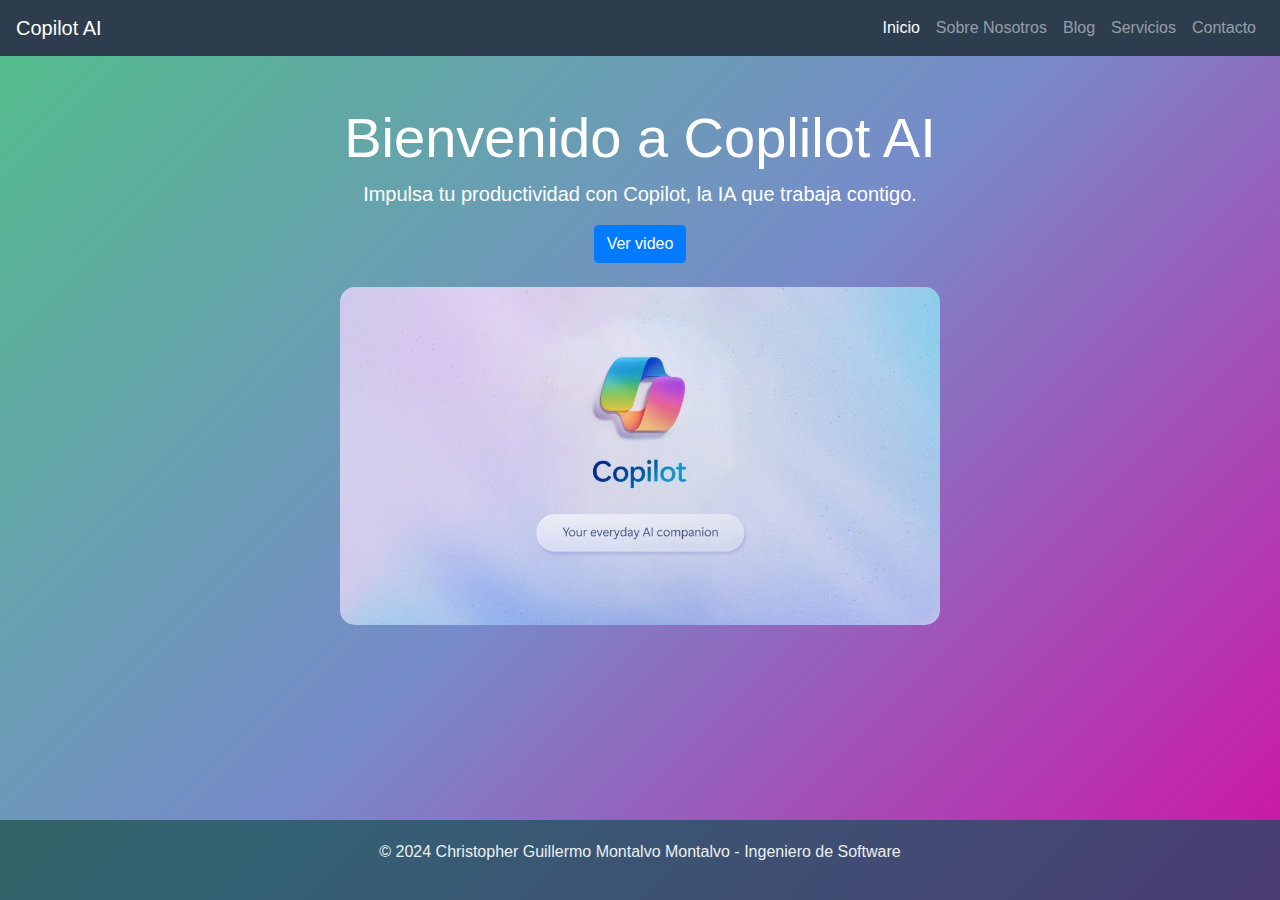
<file: index.html>
<!DOCTYPE html>
<html lang="es">
<head>
    <meta charset="UTF-8">
    <meta name="viewport" content="width=device-width, initial-scale=1.0">
    <title>Inicio - Copilot AI</title>
    <link rel="stylesheet" href="https://stackpath.bootstrapcdn.com/bootstrap/4.5.2/css/bootstrap.min.css">
    <link rel="stylesheet" href="estilos/style.css">
    <link rel="icon" href="asset/imagenes/copailot.png">
    <script src="https://code.jquery.com/jquery-3.5.1.slim.min.js"></script>
    <script src="https://cdn.jsdelivr.net/npm/@popperjs/core@2.9.2/dist/umd/popper.min.js"></script>
    <script src="https://stackpath.bootstrapcdn.com/bootstrap/4.5.2/js/bootstrap.min.js"></script>
</head>
<body>
    <header class="bg-dark text-white">
        <nav class="navbar navbar-expand-lg navbar-dark">
            <a class="navbar-brand" href="index.html">Copilot AI</a>
            <button class="navbar-toggler" type="button" data-toggle="collapse" data-target="#navbarNav" aria-controls="navbarNav" aria-expanded="false" aria-label="Toggle navigation">
                <span class="navbar-toggler-icon"></span>
            </button>
            <div class="collapse navbar-collapse" id="navbarNav">
                <ul class="navbar-nav ml-auto">
                    <li class="nav-item"><a class="nav-link active" href="index.html">Inicio</a></li>
                    <li class="nav-item"><a class="nav-link" href="nosotros.html">Sobre Nosotros</a></li>
                    <li class="nav-item"><a class="nav-link" href="blog.html">Blog</a></li>
                    <li class="nav-item"><a class="nav-link" href="servicios.html">Servicios</a></li>
                    <li class="nav-item"><a class="nav-link" href="contacto.html">Contacto</a></li>
                </ul>
            </div>
        </nav>
    </header>

    <section class="hero text-center py-5">
        <div class="container">
            <h1 class="display-4">Bienvenido a Coplilot AI</h1>
            <p class="lead">Impulsa tu productividad con Copilot, la IA que trabaja contigo.</p>
            <button class="btn btn-primary" data-toggle="modal" data-target="#exampleModal">Ver video</button>
        </div>
        <br>
            <img src="asset/imagenes/imagen.jpg" alt="Descripción de la imagen" class="img-fluid rounded-custom" />
    </section>

    <div class="modal fade" id="exampleModal" tabindex="-1" aria-labelledby="exampleModalLabel" aria-hidden="true">
        <div class="modal-dialog">
            <div class="modal-content">
                <div class="modal-header">
                    <h5 class="modal-title" id="exampleModalLabel">Más Información</h5>
                    <button type="button" class="close" data-dismiss="modal" aria-label="Close">
                        <span aria-hidden="true">&times;</span>
                    </button>
                </div>
                <div class="modal-body">
                    <iframe width="560" height="315" src="https://www.youtube.com/embed/fzoZ_f7ji5Q?si=uX8Go-SSrx2oaEMb" title="YouTube video player" frameborder="0" allow="accelerometer; autoplay; clipboard-write; encrypted-media; gyroscope; picture-in-picture; web-share" referrerpolicy="strict-origin-when-cross-origin" allowfullscreen></iframe>
                </div>
                <div class="modal-footer">
                    <button type="button" class="btn btn-secondary" data-dismiss="modal">Cerrar</button>
                </div>
            </div>
        </div>
    </div>

    <footer>
        <p>© 2024 Christopher Guillermo Montalvo Montalvo - Ingeniero de Software</p>
    </footer>

        <script>
        $('#videoModal').on('hidden.bs.modal', function () {
            var videoIframe = $('#videoIframe');
            var videoSrc = videoIframe.attr('src');
            videoIframe.attr('src', videoSrc);
        });
    </script>

</body>
</html>
</file>
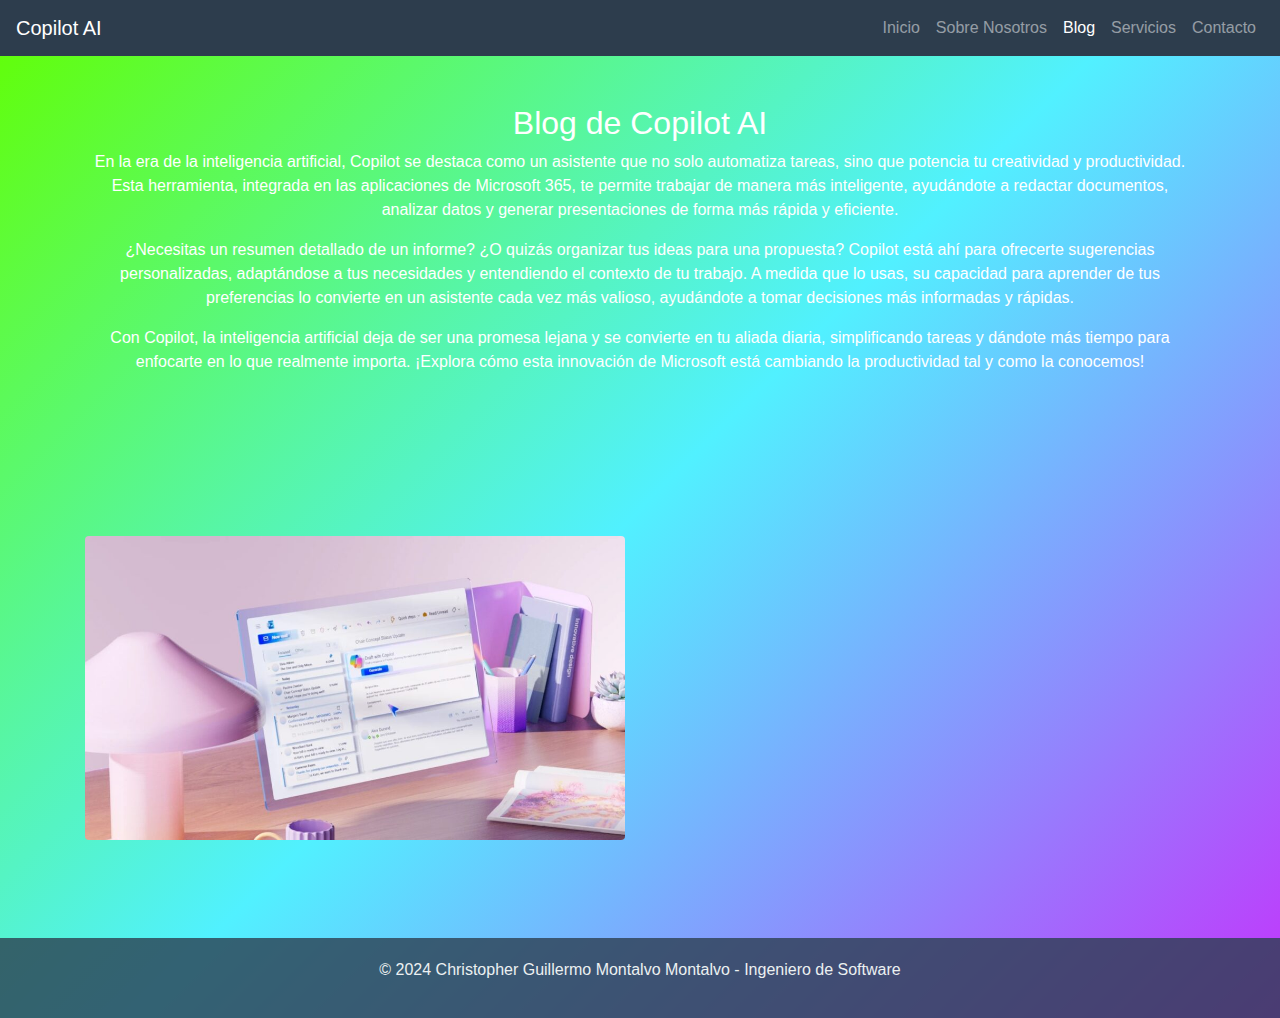
<file: blog.html>
<!DOCTYPE html>
<html lang="es">
<head>
    <meta charset="UTF-8">
    <meta name="viewport" content="width=device-width, initial-scale=1.0">
    <title>Blog - Copilot AI</title>
    <link rel="stylesheet" href="https://stackpath.bootstrapcdn.com/bootstrap/4.5.2/css/bootstrap.min.css">
    <link rel="stylesheet" href="estilos/style.css">
    <link rel="icon" href="asset/imagenes/copailot.png">
</head>
<body>
    <header class="bg-dark text-white">
        <nav class="navbar navbar-expand-lg navbar-dark">
            <a class="navbar-brand" href="index.html">Copilot AI</a>
            <button class="navbar-toggler" type="button" data-toggle="collapse" data-target="#navbarNav" aria-controls="navbarNav" aria-expanded="false" aria-label="Toggle navigation">
                <span class="navbar-toggler-icon"></span>
            </button>
            <div class="collapse navbar-collapse" id="navbarNav">
                <ul class="navbar-nav ml-auto">
                    <li class="nav-item"><a class="nav-link" href="index.html">Inicio</a></li>
                    <li class="nav-item"><a class="nav-link" href="nosotros.html">Sobre Nosotros</a></li>
                    <li class="nav-item"><a class="nav-link active" href="blog.html">Blog</a></li>
                    <li class="nav-item"><a class="nav-link" href="servicios.html">Servicios</a></li>
                    <li class="nav-item"><a class="nav-link" href="contacto.html">Contacto</a></li>
                </ul>
            </div>
        </nav>
    </header>

    <section id="section-blog" class="py-5">
        <div class="container">
            <h2 class="text-center">Blog de Copilot AI</h2>
            <p>
                En la era de la inteligencia artificial, Copilot se destaca como un asistente que no solo automatiza tareas, sino que potencia tu creatividad y productividad. Esta herramienta, integrada en las aplicaciones de Microsoft 365, te permite trabajar de manera más inteligente, ayudándote a redactar documentos, analizar datos y generar presentaciones de forma más rápida y eficiente.
            </p>
            <p>
                ¿Necesitas un resumen detallado de un informe? ¿O quizás organizar tus ideas para una propuesta? Copilot está ahí para ofrecerte sugerencias personalizadas, adaptándose a tus necesidades y entendiendo el contexto de tu trabajo. A medida que lo usas, su capacidad para aprender de tus preferencias lo convierte en un asistente cada vez más valioso, ayudándote a tomar decisiones más informadas y rápidas.
            </p>
            <p>
                Con Copilot, la inteligencia artificial deja de ser una promesa lejana y se convierte en tu aliada diaria, simplificando tareas y dándote más tiempo para enfocarte en lo que realmente importa. ¡Explora cómo esta innovación de Microsoft está cambiando la productividad tal y como la conocemos!
            </p>
        </div>
    </section>

    <section class="container my-5">
        <div class="row align-items-center">
            <div class="col-md-6 text-center">
                <img src="asset/imagenes/blog.jpg" alt="Descripción de la imagen" class="img-fluid rounded" style="max-width: 100%; height: auto;" />
            </div>
            <div class="col-md-6">
                <div class="embed-responsive embed-responsive-16by9">
                    <iframe width="560" height="315" src="https://www.youtube.com/embed/alZtWaeSa5M?si=yAFfeOWZzuKeH2aX" title="YouTube video player" frameborder="0" allow="accelerometer; autoplay; clipboard-write; encrypted-media; gyroscope; picture-in-picture; web-share" referrerpolicy="strict-origin-when-cross-origin" allowfullscreen></iframe>
                </div>
            </div>
        </div>
    </section>

    <footer>
        <p>© 2024 Christopher Guillermo Montalvo Montalvo - Ingeniero de Software</p>
    </footer>
</body>
</html>
</file>
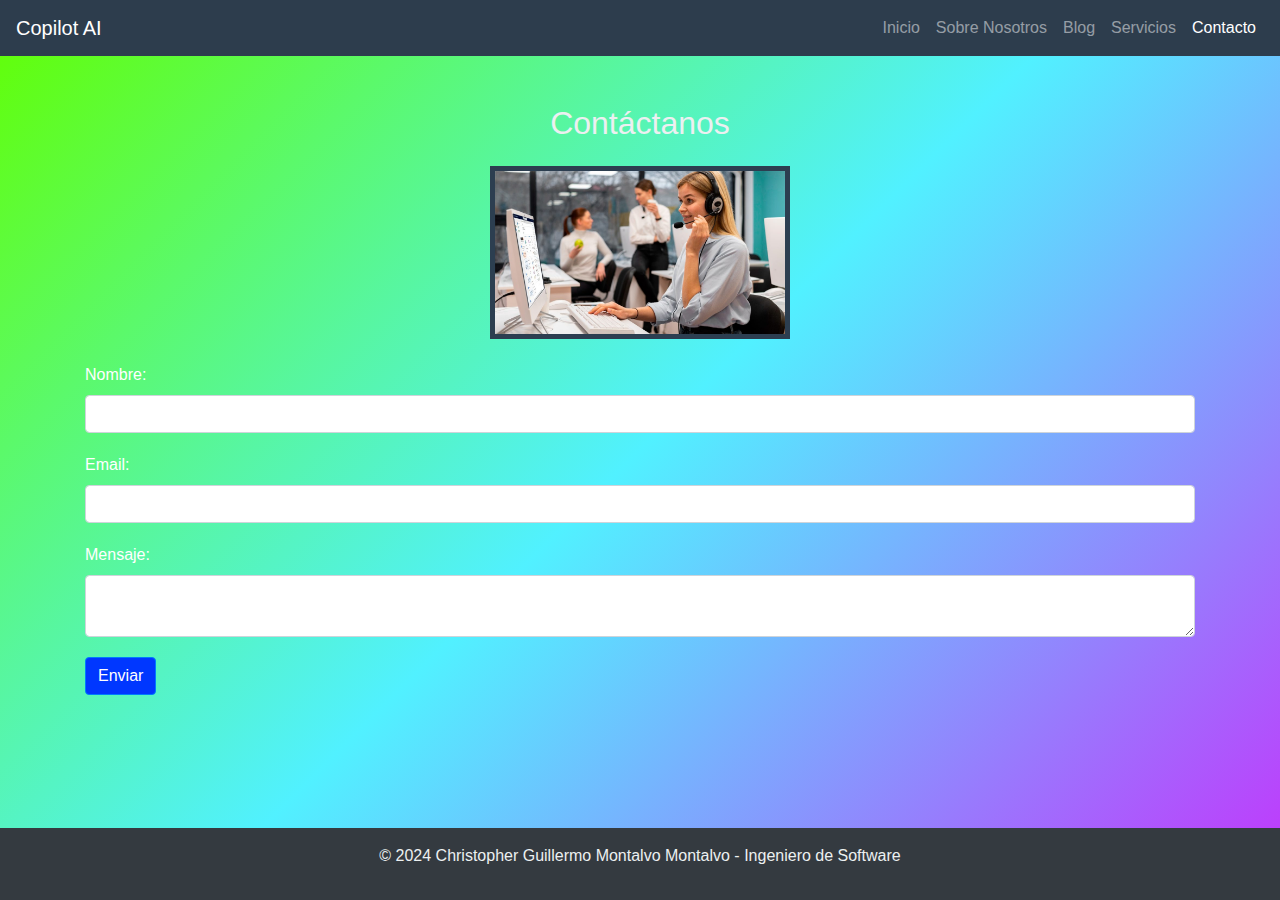
<file: contacto.html>
<!DOCTYPE html>
<html lang="es">

<head>
    <meta charset="UTF-8">
    <meta name="viewport" content="width=device-width, initial-scale=1.0">
    <title>Contacto - Copilot AI</title>
    <link rel="stylesheet" href="https://stackpath.bootstrapcdn.com/bootstrap/4.5.2/css/bootstrap.min.css">
    <link rel="stylesheet" href="estilos/style.css">
    <link rel="icon" href="asset/imagenes/copailot.png">
    <script src="https://code.jquery.com/jquery-3.5.1.slim.min.js"></script>
    <script src="https://cdn.jsdelivr.net/npm/@popperjs/core@2.9.2/dist/umd/popper.min.js"></script>
    <script src="https://stackpath.bootstrapcdn.com/bootstrap/4.5.2/js/bootstrap.min.js"></script>

</head>

<body>
    <header class="bg-dark text-white">
        <nav class="navbar navbar-expand-lg navbar-dark">
            <a class="navbar-brand" href="index.html">Copilot AI</a>
            <button class="navbar-toggler" type="button" data-toggle="collapse" data-target="#navbarNav"
                aria-controls="navbarNav" aria-expanded="false" aria-label="Toggle navigation">
                <span class="navbar-toggler-icon"></span>
            </button>
            <div class="collapse navbar-collapse" id="navbarNav">
                <ul class="navbar-nav ml-auto">
                    <li class="nav-item"><a class="nav-link" href="index.html">Inicio</a></li>
                    <li class="nav-item"><a class="nav-link" href="nosotros.html">Sobre Nosotros</a></li>
                    <li class="nav-item"><a class="nav-link" href="blog.html">Blog</a></li>
                    <li class="nav-item"><a class="nav-link" href="servicios.html">Servicios</a></li>
                    <li class="nav-item"><a class="nav-link active" href="contacto.html">Contacto</a></li>
                </ul>
            </div>
        </nav>
    </header>

    <section id="contacto" class="contacto py-5">
        <div class="container">
            <h2 class="text-center mb-4">Contáctanos</h2>
            <img id="imgcontacto" src="asset/imagenes/contcto.jpg" alt="Contacto" class="img-fluid mb-4">
            <form onsubmit="handleSubmit(event)">
                <div class="form-group">
                    <label for="nombre">Nombre:</label>
                    <input type="text" id="nombre" name="nombre" class="form-control" required>
                </div>
                <div class="form-group">
                    <label for="email">Email:</label>
                    <input type="email" id="email" name="email" class="form-control" required>
                </div>
                <div class="form-group">
                    <label for="mensaje">Mensaje:</label>
                    <textarea id="mensaje" name="mensaje" class="form-control" required></textarea>
                </div>
                <button type="submit" class="btn btn-primary">Enviar</button>
            </form>
        </div>
    </section>

    <footer class="bg-dark text-white text-center py-3">
        <p>© 2024 Christopher Guillermo Montalvo Montalvo - Ingeniero de Software</p>
    </footer>

    <script>
        function handleSubmit(event) {
            event.preventDefault();

            alert('Formulario enviado correctamente');

            document.getElementById('nombre').value = '';
            document.getElementById('email').value = '';
            document.getElementById('mensaje').value = '';
        }
    </script>

</body>

</html>
</file>
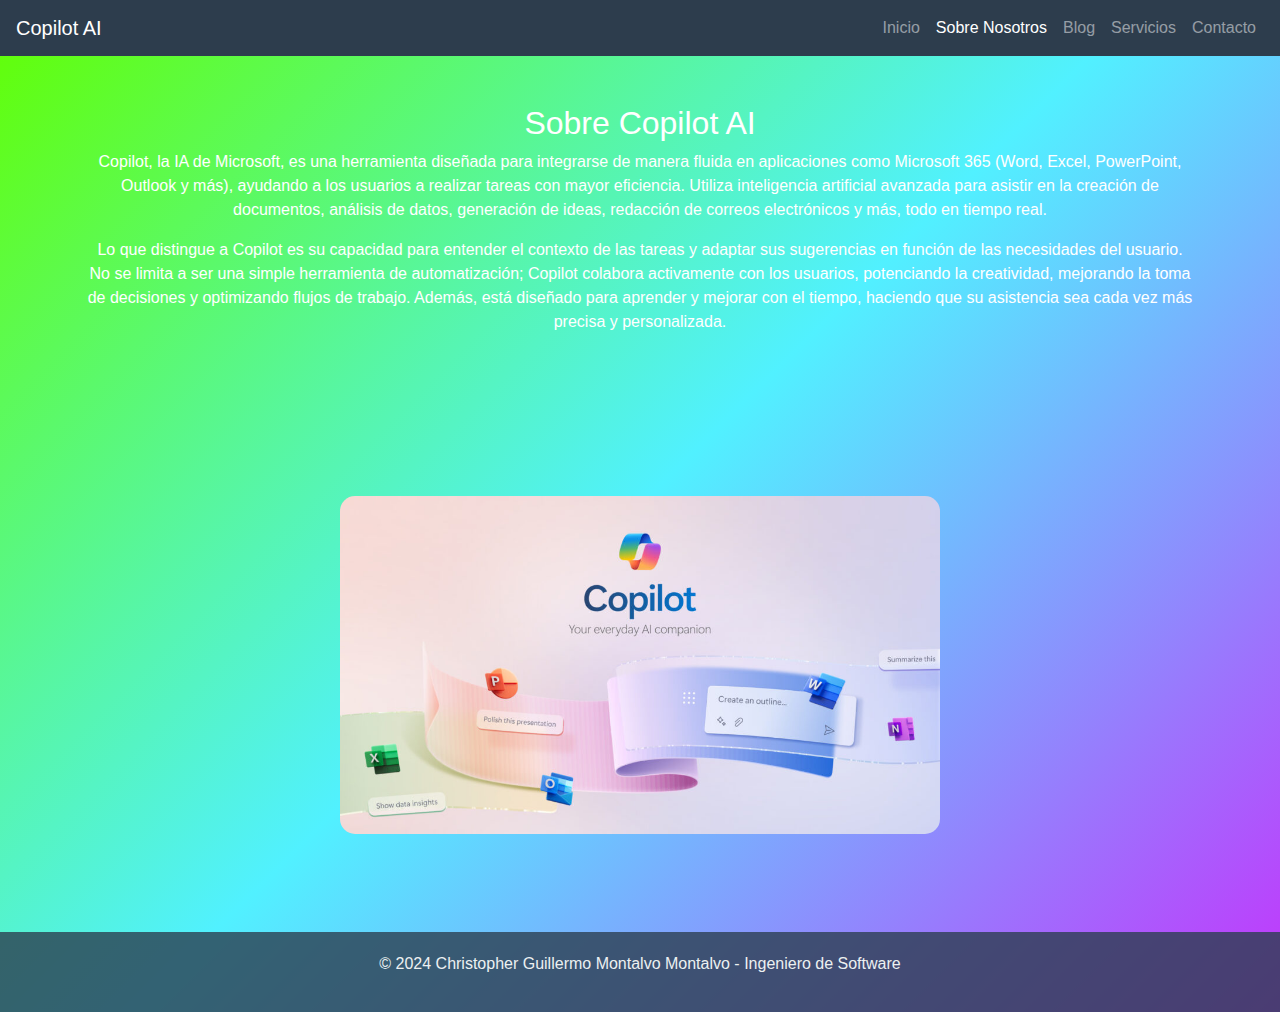
<file: nosotros.html>
<!DOCTYPE html>
<html lang="es">

<head>
    <meta charset="UTF-8">
    <meta name="viewport" content="width=device-width, initial-scale=1.0">
    <title>Sobre Nosotros - Copilot AI</title>
    <link rel="stylesheet" href="https://stackpath.bootstrapcdn.com/bootstrap/4.5.2/css/bootstrap.min.css">
    <link rel="stylesheet" href="estilos/style.css">
    <link rel="icon" href="asset/imagenes/copailot.png">
</head>

<body>
    <header class="bg-dark text-white">
        <nav class="navbar navbar-expand-lg navbar-dark">
            <a class="navbar-brand" href="index.html">Copilot AI</a>
            <button class="navbar-toggler" type="button" data-toggle="collapse" data-target="#navbarNav"
                aria-controls="navbarNav" aria-expanded="false" aria-label="Toggle navigation">
                <span class="navbar-toggler-icon"></span>
            </button>
            <div class="collapse navbar-collapse" id="navbarNav">
                <ul class="navbar-nav ml-auto">
                    <li class="nav-item"><a class="nav-link" href="index.html">Inicio</a></li>
                    <li class="nav-item"><a class="nav-link active" href="nosotros.html">Sobre Nosotros</a></li>
                    <li class="nav-item"><a class="nav-link" href="blog.html">Blog</a></li>
                    <li class="nav-item"><a class="nav-link" href="servicios.html">Servicios</a></li>
                    <li class="nav-item"><a class="nav-link" href="contacto.html">Contacto</a></li>
                </ul>
            </div>
        </nav>
    </header>

    <section id="section-nosotros" class="py-5">
        <div class="container">
            <h2>Sobre Copilot AI</h2>
            <p>Copilot, la IA de Microsoft, es una herramienta diseñada para integrarse de manera fluida en aplicaciones 
                como Microsoft 365 (Word, Excel, PowerPoint, Outlook y más), ayudando a los usuarios a realizar tareas con 
                mayor eficiencia. Utiliza inteligencia artificial avanzada para asistir en la creación de documentos, 
                análisis de datos, generación de ideas, redacción de correos electrónicos y más, todo en tiempo real.</p>
            <p>Lo que distingue a Copilot es su capacidad para entender el contexto de las tareas y adaptar sus sugerencias 
                en función de las necesidades del usuario. No se limita a ser una simple herramienta de automatización; 
                Copilot colabora activamente con los usuarios, potenciando la creatividad, mejorando la toma de decisiones 
                y optimizando flujos de trabajo. Además, está diseñado para aprender y mejorar con el tiempo, haciendo que 
                su asistencia sea cada vez más precisa y personalizada.</p>
        </div>
    </section>

    <section class="text-center my-5">
        <img src="asset/imagenes/nosotros.jpg" alt="Descripción de la imagen" class="img-fluid rounded-custom" />
    </section>

    <footer>
        <p>© 2024 Christopher Guillermo Montalvo Montalvo - Ingeniero de Software</p>
    </footer>
</body>

</html>
</file>
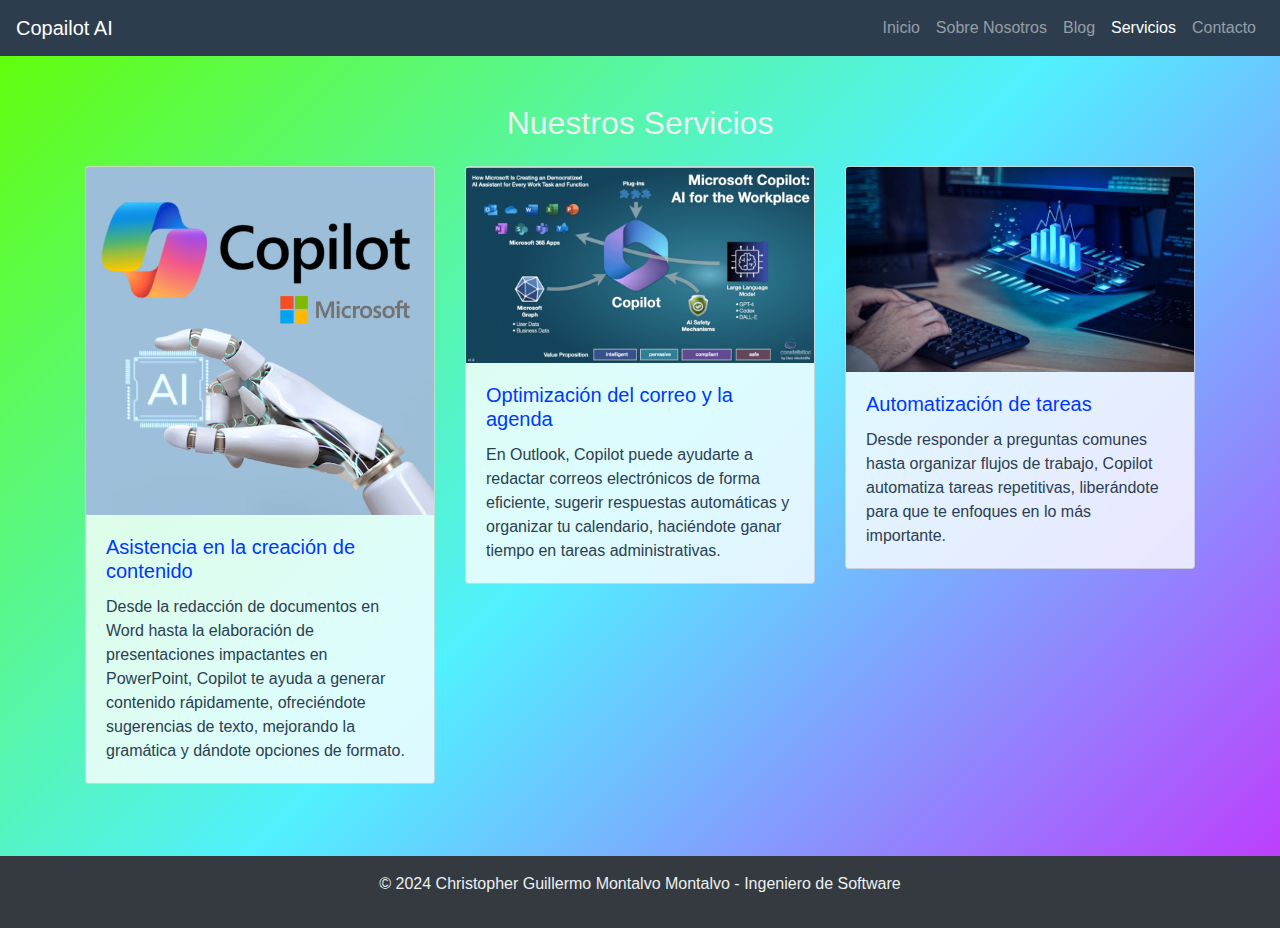
<file: servicios.html>
<!DOCTYPE html>
<html lang="es">
<head>
    <meta charset="UTF-8">
    <meta name="viewport" content="width=device-width, initial-scale=1.0">
    <title>Servicios - Copilot AI</title>
    <link rel="stylesheet" href="https://stackpath.bootstrapcdn.com/bootstrap/4.5.2/css/bootstrap.min.css">
    <link rel="stylesheet" href="estilos/style.css">
    <link rel="icon" href="asset/imagenes/copailot.png">
    <script src="https://code.jquery.com/jquery-3.5.1.slim.min.js"></script>
    <script src="https://cdn.jsdelivr.net/npm/@popperjs/core@2.9.2/dist/umd/popper.min.js"></script>
    <script src="https://stackpath.bootstrapcdn.com/bootstrap/4.5.2/js/bootstrap.min.js"></script>
</head>
<body>
    <header class="bg-dark text-white">
        <nav class="navbar navbar-expand-lg navbar-dark">
            <a class="navbar-brand" href="index.html">Copailot AI</a>
            <button class="navbar-toggler" type="button" data-toggle="collapse" data-target="#navbarNav" aria-controls="navbarNav" aria-expanded="false" aria-label="Toggle navigation">
                <span class="navbar-toggler-icon"></span>
            </button>
            <div class="collapse navbar-collapse" id="navbarNav">
                <ul class="navbar-nav ml-auto">
                    <li class="nav-item"><a class="nav-link" href="index.html">Inicio</a></li>
                    <li class="nav-item"><a class="nav-link" href="nosotros.html">Sobre Nosotros</a></li>
                    <li class="nav-item"><a class="nav-link" href="blog.html">Blog</a></li>
                    <li class="nav-item"><a class="nav-link active" href="servicios.html">Servicios</a></li>
                    <li class="nav-item"><a class="nav-link" href="contacto.html">Contacto</a></li>
                </ul>
            </div>
        </nav>
    </header>

    <section id="servicios" class="servicios py-5">
        <div class="container">
            <h2 class="text-center mb-4">Nuestros Servicios</h2>
            <div class="row">
                <div class="col-md-4">
                    <div class="card mb-4">
                        <img src="asset/imagenes/asistencia.jpg" class="card-img-top" alt="Servicio 1">
                        <div class="card-body">
                            <h5 class="card-title">Asistencia en la creación de contenido</h5>
                            <p class="card-text">
                                Desde la redacción de documentos en Word hasta la elaboración de presentaciones impactantes en PowerPoint, Copilot te ayuda a generar contenido rápidamente, ofreciéndote sugerencias de texto, mejorando la gramática y dándote opciones de formato.
                            </p>
                        </div>
                    </div>
                </div>
                <div class="col-md-4">
                    <div class="card mb-4">
                        <img src="asset/imagenes/optimizacion.jpg" class="card-img-top" alt="Servicio 2">
                        <div class="card-body">
                            <h5 class="card-title">Optimización del correo y la agenda</h5>
                            <p class="card-text">
                                En Outlook, Copilot puede ayudarte a redactar correos electrónicos de forma eficiente, sugerir respuestas automáticas y organizar tu calendario, haciéndote ganar tiempo en tareas administrativas.
                            </p>
                        </div>
                    </div>
                </div>
                <div class="col-md-4">
                    <div class="card mb-4">
                        <img src="asset/imagenes/img3.png" class="card-img-top" alt="Servicio 3">
                        <div class="card-body">
                            <h5 class="card-title">Automatización de tareas</h5>
                            <p class="card-text">
                                Desde responder a preguntas comunes hasta organizar flujos de trabajo, Copilot automatiza tareas repetitivas, liberándote para que te enfoques en lo más importante.
                            </p>
                        </div>
                    </div>
                </div>
            </div>
        </div>
    </section>

    <footer class="bg-dark text-white text-center py-3">
        <p>© 2024 Christopher Guillermo Montalvo Montalvo - Ingeniero de Software</p>
    </footer>

</body>
</html>
</file>
<file: estilos/style.css>
* {
  margin: 0;
  padding: 0;
  box-sizing: border-box;
}

body {
  font-family: "Arial", sans-serif;
  background: linear-gradient(135deg, rgb(98, 255, 0), rgba(0, 234, 255, 0.681), rgba(180, 0, 251, 0.8)); /* Fondo con gradiente sutil */
  color: #2c3e50;
  display: flex;
  flex-direction: column;
  min-height: 100vh;
}

.hero {
  flex: 1;
  background: linear-gradient(135deg, rgba(74, 144, 226, 0.6), rgba(213, 0, 109, 0.6));
  color: white;
}

.navbar {
  background-color: rgba(44, 62, 80, 0.8);
}
.navbar .nav-link {
  color: #ecf0f1;
}
.navbar .nav-link:hover {
  color: #00ff0d;
}

section {
  padding: 50px 0;
}
section.servicios, section.contacto {
  background: transparent;
}
section.servicios h2, section.contacto h2 {
  color: #ecf0f1;
}
section.servicios .card, section.contacto .card {
  background-color: rgba(255, 255, 255, 0.8);
  color: #2c3e50;
}
section.servicios .card .card-title, section.contacto .card .card-title {
  color: #0037ff;
}
section.servicios .card .card-text, section.contacto .card .card-text {
  color: #2c3e50;
}

footer {
  background-color: rgba(44, 62, 80, 0.8);
  color: #ecf0f1;
  padding: 20px;
  text-align: center;
  margin-top: auto;
}
footer p {
  color: #ecf0f1;
}

button {
  background-color: #0037ff;
  color: white;
  border: none;
  padding: 10px 20px;
  border-radius: 5px;
  cursor: pointer;
}
button:hover {
  background-color: #0095ff;
}

a {
  color: #0037ff;
  text-decoration: none;
}
a:hover {
  color: #00d9ff;
}

#section-nosotros {
  color: white;
  text-align: center;
}

#section-blog {
  color: white;
  text-align: center;
}

#contacto #imgcontacto {
  max-width: 300px;
  border: 5px solid #2c3e50;
  display: block;
  margin: 0 auto;
}
#contacto form .form-group {
  margin-bottom: 20px;
  color: white;
}
#contacto form button {
  background-color: #0037ff;
  color: white;
}
#contacto form button:hover {
  background-color: #00ffc8;
}

.rounded-custom {
  max-width: 600px;
  border-radius: 15px;
  margin: 0 auto;
}

.modal-body {
  display: flex;
  justify-content: center;
  align-items: center;
}

iframe {
  width: 250%;
  height: 300px;
}

/*# sourceMappingURL=style.css.map */
</file>
